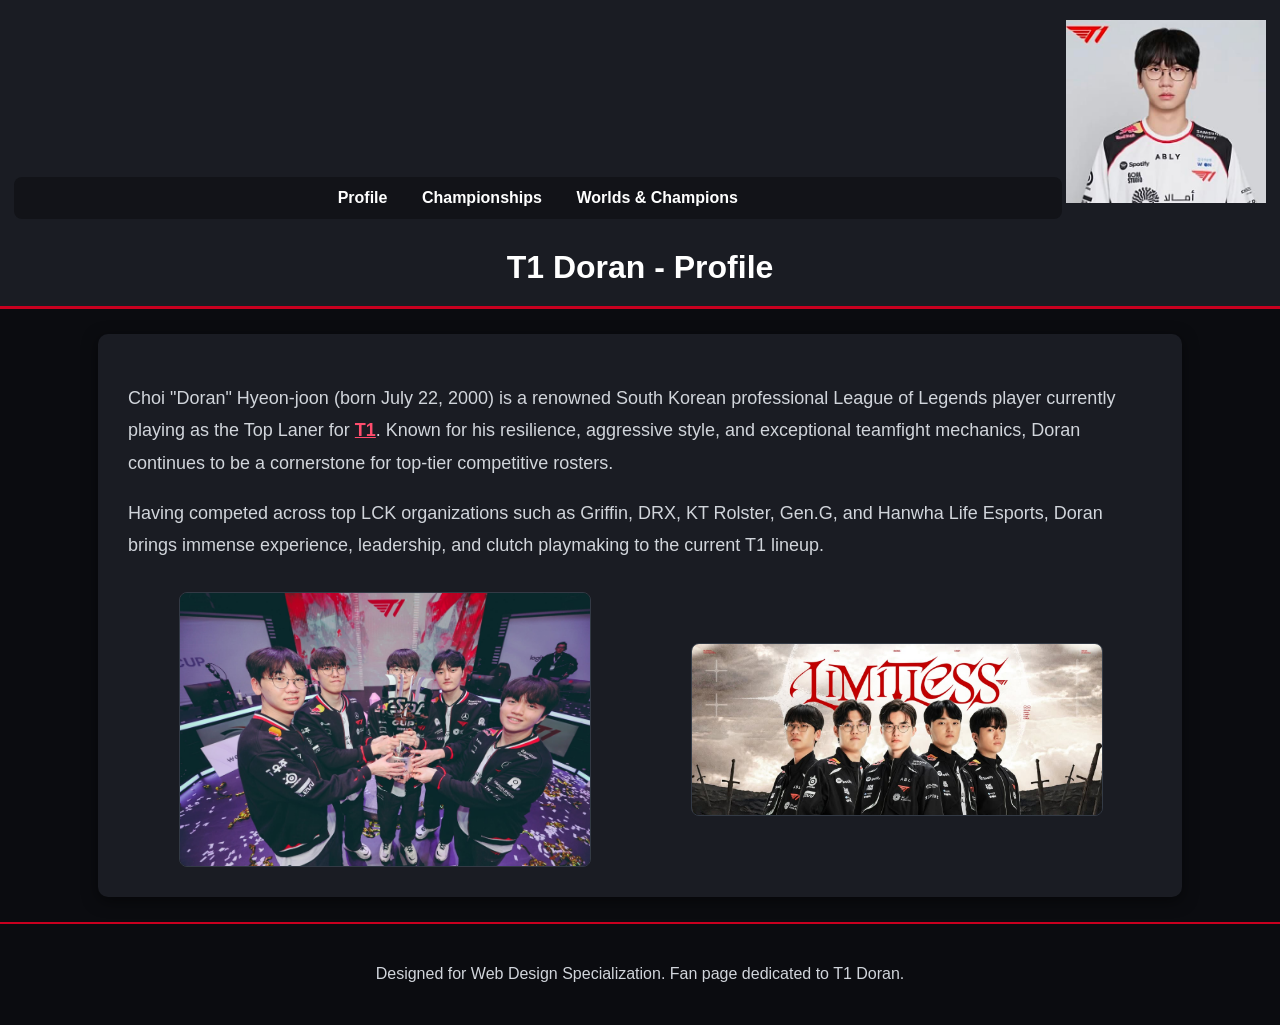
<file: index.html>
<!DOCTYPE html>
<html lang="en">

<head>
  <meta charset="utf-8">
  <meta name="viewport" content="width=device-width">
  <title>T1 Doran - Profile</title>
  <link rel="stylesheet" href="css/style.css">
</head>

<body>
  <a href="#main" class="skip-link">Skip to Main Content</a>

  <header>
    <nav>
      <ul>
        <li><a href="index.html">Profile</a></li>
        <li><a href="neighborhood.html">Championships</a></li>
        <li><a href="parks.html">Worlds & Champions</a></li>
      </ul>
    </nav>
    <img src="images/doran-main.jpg" width="200" alt="T1 Doran portrait in official team jersey">
    <h1>T1 Doran - Profile</h1>
  </header>

  <main id="main">
    <p>Choi "Doran" Hyeon-joon (born July 22, 2000) is a renowned South Korean professional League of Legends player
      currently playing as the Top Laner for <a href="https://t1.gg" target="_blank">T1</a>. Known for his resilience,
      aggressive style, and exceptional teamfight mechanics, Doran continues to be a cornerstone for top-tier
      competitive rosters.</p>

    <p>Having competed across top LCK organizations such as Griffin, DRX, KT Rolster, Gen.G, and Hanwha Life Esports,
      Doran brings immense experience, leadership, and clutch playmaking to the current T1 lineup.</p>

    <div class="grid">
      <img src="images/doran-kespacup-25.jpg" alt="Doran and T1 teammates lifting the KeSPA Cup championship trophy">
      <img src="images/t1-team.jpg" alt="Official T1 roster lineup photo">
    </div>
  </main>

  <footer>
    <p>Designed for Web Design Specialization. Fan page dedicated to T1 Doran.</p>
  </footer>

</body>

</html>
</file>
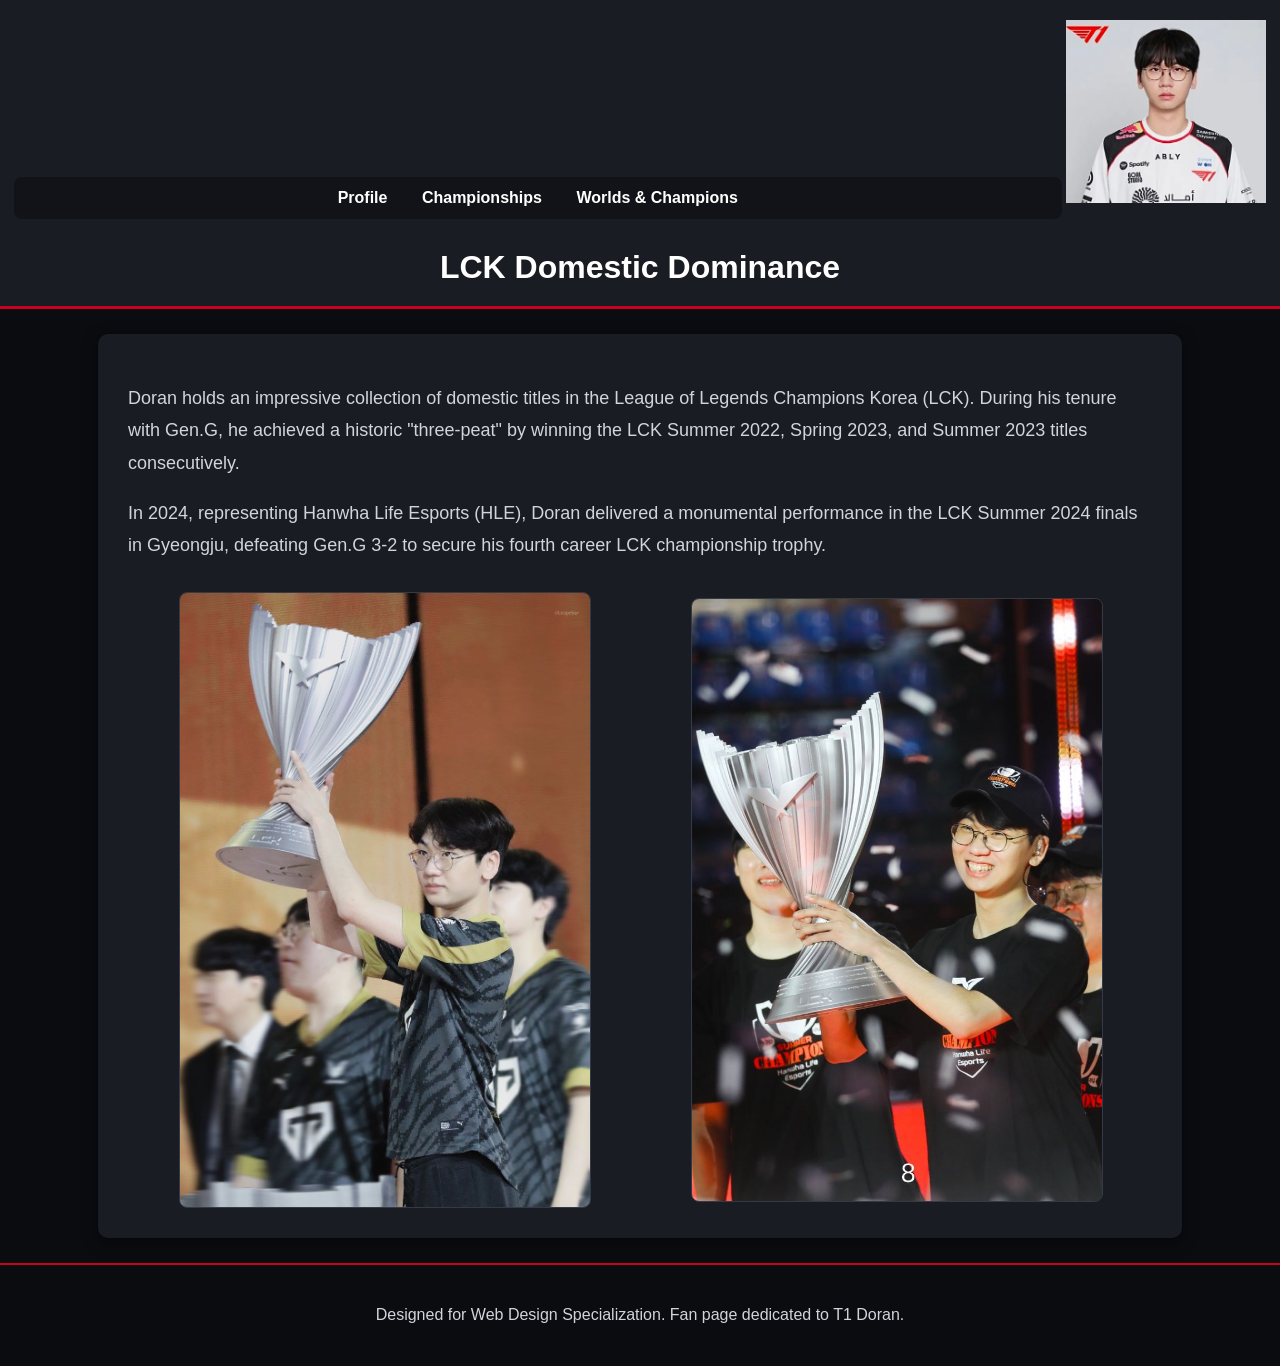
<file: neighborhood.html>
<!DOCTYPE html>
<html lang="en">

<head>
  <meta charset="utf-8">
  <meta name="viewport" content="width=device-width">
  <title>T1 Doran - LCK Achievements</title>
  <link rel="stylesheet" href="css/style.css">
</head>

<body>
  <a href="#main" class="skip-link">Skip to Main Content</a>

  <header>
    <nav>
      <ul>
        <li><a href="index.html">Profile</a></li>
        <li><a href="neighborhood.html">Championships</a></li>
        <li><a href="parks.html">Worlds & Champions</a></li>
      </ul>
    </nav>
    <img src="images/doran-main.jpg" width="200" alt="T1 Doran portrait">
    <h1>LCK Domestic Dominance</h1>
  </header>

  <main id="main">
    <p>Doran holds an impressive collection of domestic titles in the League of Legends Champions Korea (LCK). During
      his tenure with Gen.G, he achieved a historic "three-peat" by winning the LCK Summer 2022, Spring 2023, and Summer
      2023 titles consecutively.</p>

    <p>In 2024, representing Hanwha Life Esports (HLE), Doran delivered a monumental performance in the LCK Summer 2024
      finals in Gyeongju, defeating Gen.G 3-2 to secure his fourth career LCK championship trophy.</p>

    <div class="grid">
      <img src="images/lck-geng.jpg" alt="Doran lifting the LCK championship trophy with Gen.G">
      <img src="images/lck-hle.jpg" alt="Doran celebrating the LCK Summer 2024 championship with HLE">
    </div>
  </main>

  <footer>
    <p>Designed for Web Design Specialization. Fan page dedicated to T1 Doran.</p>
  </footer>

</body>

</html>
</file>
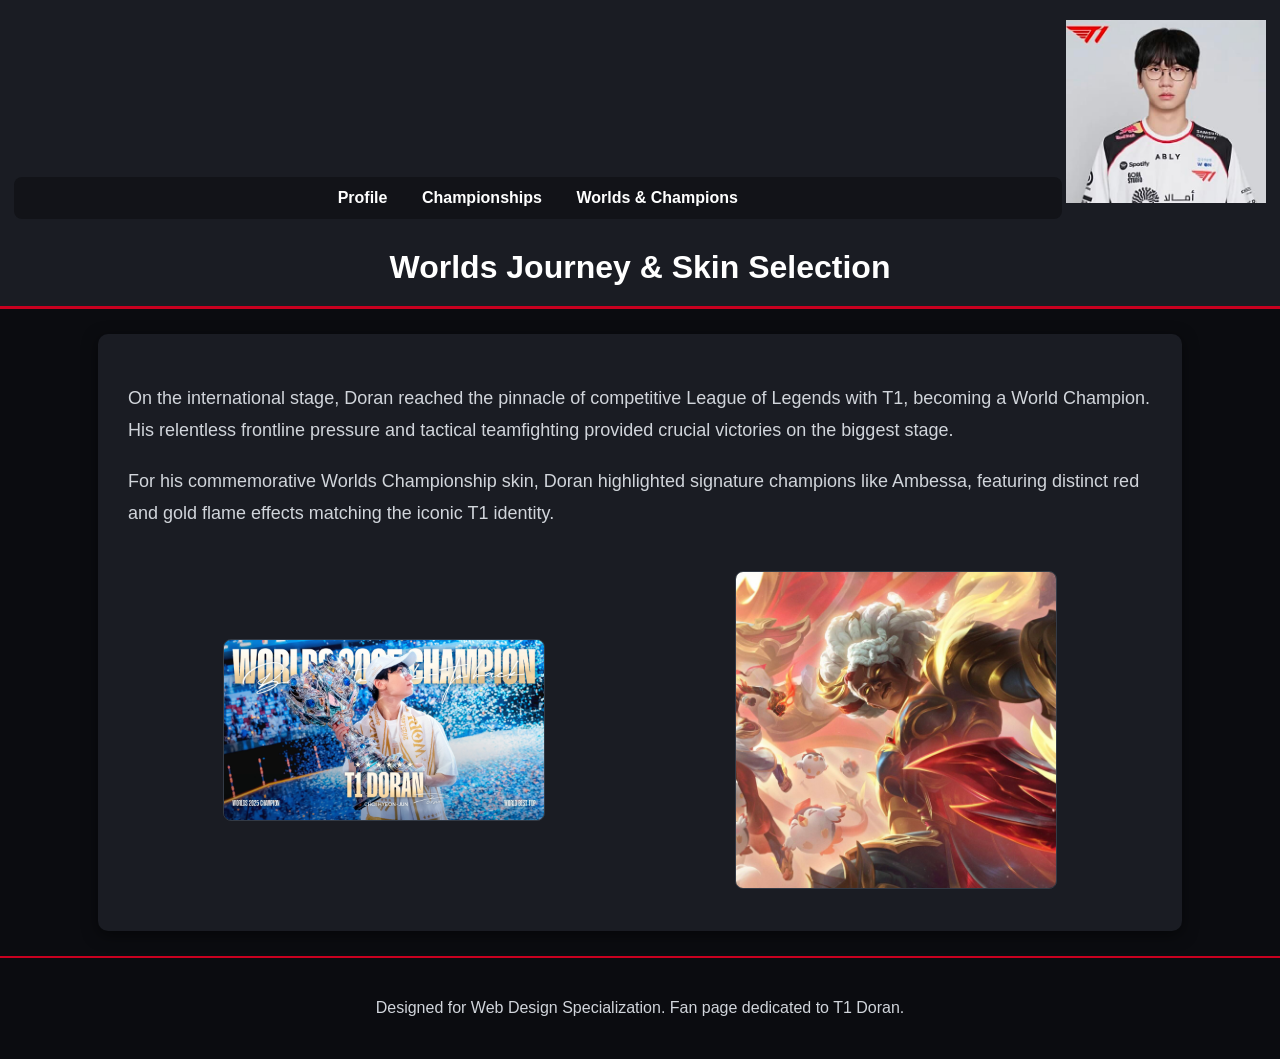
<file: parks.html>
<!DOCTYPE html>
<html lang="en">

<head>
  <meta charset="utf-8">
  <meta name="viewport" content="width=device-width">
  <title>T1 Doran - Worlds & Champion Pool</title>
  <link rel="stylesheet" href="css/style.css">
</head>

<body>
  <a href="#main" class="skip-link">Skip to Main Content</a>

  <header>
    <nav>
      <ul>
        <li><a href="index.html">Profile</a></li>
        <li><a href="neighborhood.html">Championships</a></li>
        <li><a href="parks.html">Worlds & Champions</a></li>
      </ul>
    </nav>
    <img src="images/doran-main.jpg" width="200" alt="T1 Doran portrait">
    <h1>Worlds Journey & Skin Selection</h1>
  </header>

  <main id="main">
    <p>On the international stage, Doran reached the pinnacle of competitive League of Legends with T1, becoming a World
      Champion. His relentless frontline pressure and tactical teamfighting provided crucial victories on the biggest
      stage.</p>

    <p>For his commemorative Worlds Championship skin, Doran highlighted signature champions like Ambessa, featuring
      distinct red and gold flame effects matching the iconic T1 identity.</p>

    <div class="flex">
      <img src="images/doran-worlds25.webp" alt="Doran holding the Summoner's Cup at Worlds">
      <img src="images/doran-play.jpg" alt="Worlds Championship Skin Concept Art featuring Ambessa">
    </div>
  </main>

  <footer>
    <p>Designed for Web Design Specialization. Fan page dedicated to T1 Doran.</p>
  </footer>

</body>

</html>
</file>
<file: css/style.css>
.skip-link {
    position: absolute;
    top: -40px;
    left: 0;
    background-color: #c9001f;
    color: #ffffff;
    padding: 10px 15px;
    z-index: 100;
    text-decoration: none;
    font-weight: bold;
}

.skip-link:focus {
    top: 0;
}

body {
    font-family: 'Segoe UI', Tahoma, Geneva, Verdana, sans-serif;
    font-size: 16px;
    background-color: #0b0c10;
    color: #e0e0e0;
    margin: 0;
    padding: 0;
}

header {
    background-color: #1a1c23;
    border-bottom: 3px solid #c9001f;
    padding: 20px 0;
    text-align: center;
}

nav {
    display: inline-block;
    width: 80%;
    background-color: #121318;
    padding: 12px;
    border-radius: 8px;
    margin-bottom: 15px;
}

nav img {
    width: 10%;
}

nav ul {
    list-style: none;
    padding: 0;
    margin: 0;
}


nav li {
    display: inline-block;
    margin: 0 15px;
}

nav a {
    color: #ffffff;
    text-decoration: none;
    font-weight: bold;
}

nav a:hover,
nav a:focus {
    color: #ff4d6d;
    text-decoration: underline;
}

h1 {
    text-align: center;
    font-family: 'Trebuchet MS', 'Arial Black', sans-serif;
    color: #ffffff;
    margin: 15px 0 0 0;
}

main {
    background-color: #1a1c23;
    font-size: 18px;
    padding: 30px;
    width: 80%;
    margin: 25px auto;
    border-radius: 10px;
    box-shadow: 0 4px 15px rgba(0, 0, 0, 0.5);
}

p {
    line-height: 1.8;
    color: #d1d5db;
}

main a {
    color: #ff4d6d;
    font-weight: bold;
}

.grid {
    display: grid;
    grid-template-columns: 40% 40%;
    justify-content: space-around;
    align-items: center;
    row-gap: 20px;
    margin-top: 30px;
}

.grid img {
    width: 100%;
    border-radius: 8px;
    border: 1px solid #333a45;
}

.flex {
    display: flex;
    flex-wrap: wrap;
    justify-content: space-around;
    align-items: center;
    margin-top: 30px;
}

.flex img {
    width: 320px;
    max-width: 100%;
    margin: 12px;
    border-radius: 8px;
    border: 1px solid #333a45;
}

footer {
    background-color: #0b0c10;
    color: #9ca3af;
    padding: 20px;
    text-align: center;
    border-top: 2px solid #c9001f;
}
</file>
